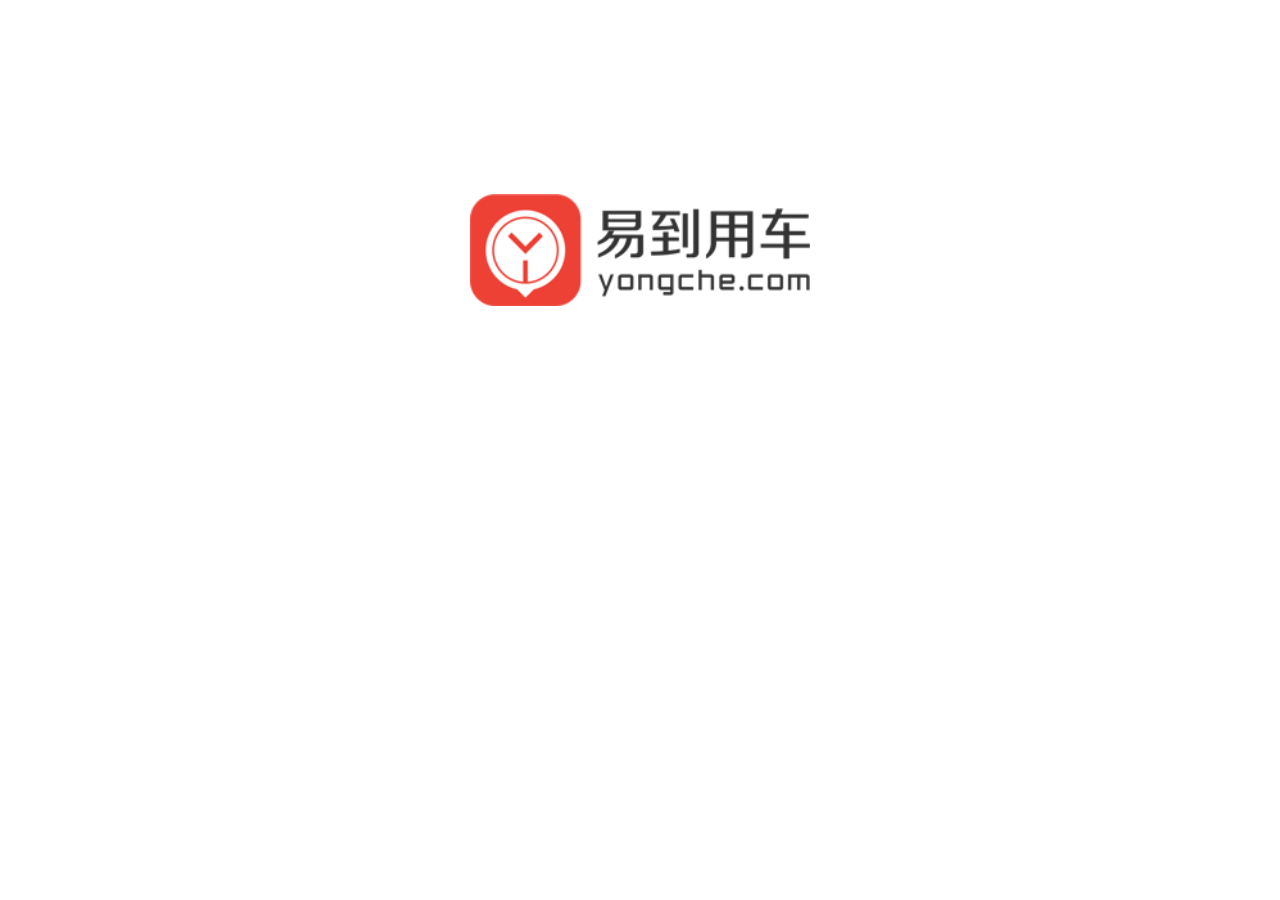
<file: 7.13_yidao/login.html>
<!DOCTYPE html>
<html>
	<head>
		<meta charset="UTF-8">
		<title></title>
		<meta name="viewport" content="width=device-width,initial-scale=1,minimum-scale=1,maximum-scale=1,user-scalable=no" />
		<style>
			*{margin: 0;padding: 0;}
			img{display: block;border: none;}
			
			.logo{width: 640px;height: 250px;}
			.logo_color{width: 170px;height: 56px;padding-top: 97px;padding-left: 235px;}
		
		</style>
	</head>
	<body>
		<div class="logo">
			<img class="logo_color" src="images/logoColors.png" />
		</div>
		
		
		
		
		
		
		
		
		
		
		
		
		
	
		
	</body>
	
	<script src="js/jquery-1.11.0.js" type="text/javascript" charset="utf-8"></script>
	<script>
		function bodyScale(){
			var devicewidth=document.documentElement.clientWidth;
			var scale=devicewidth/640;
			document.body.style.zoom=scale;
		}
		window.onload=window.onresize=function(){
			bodyScale();
		}
		
		
	</script>
</html>
</file>
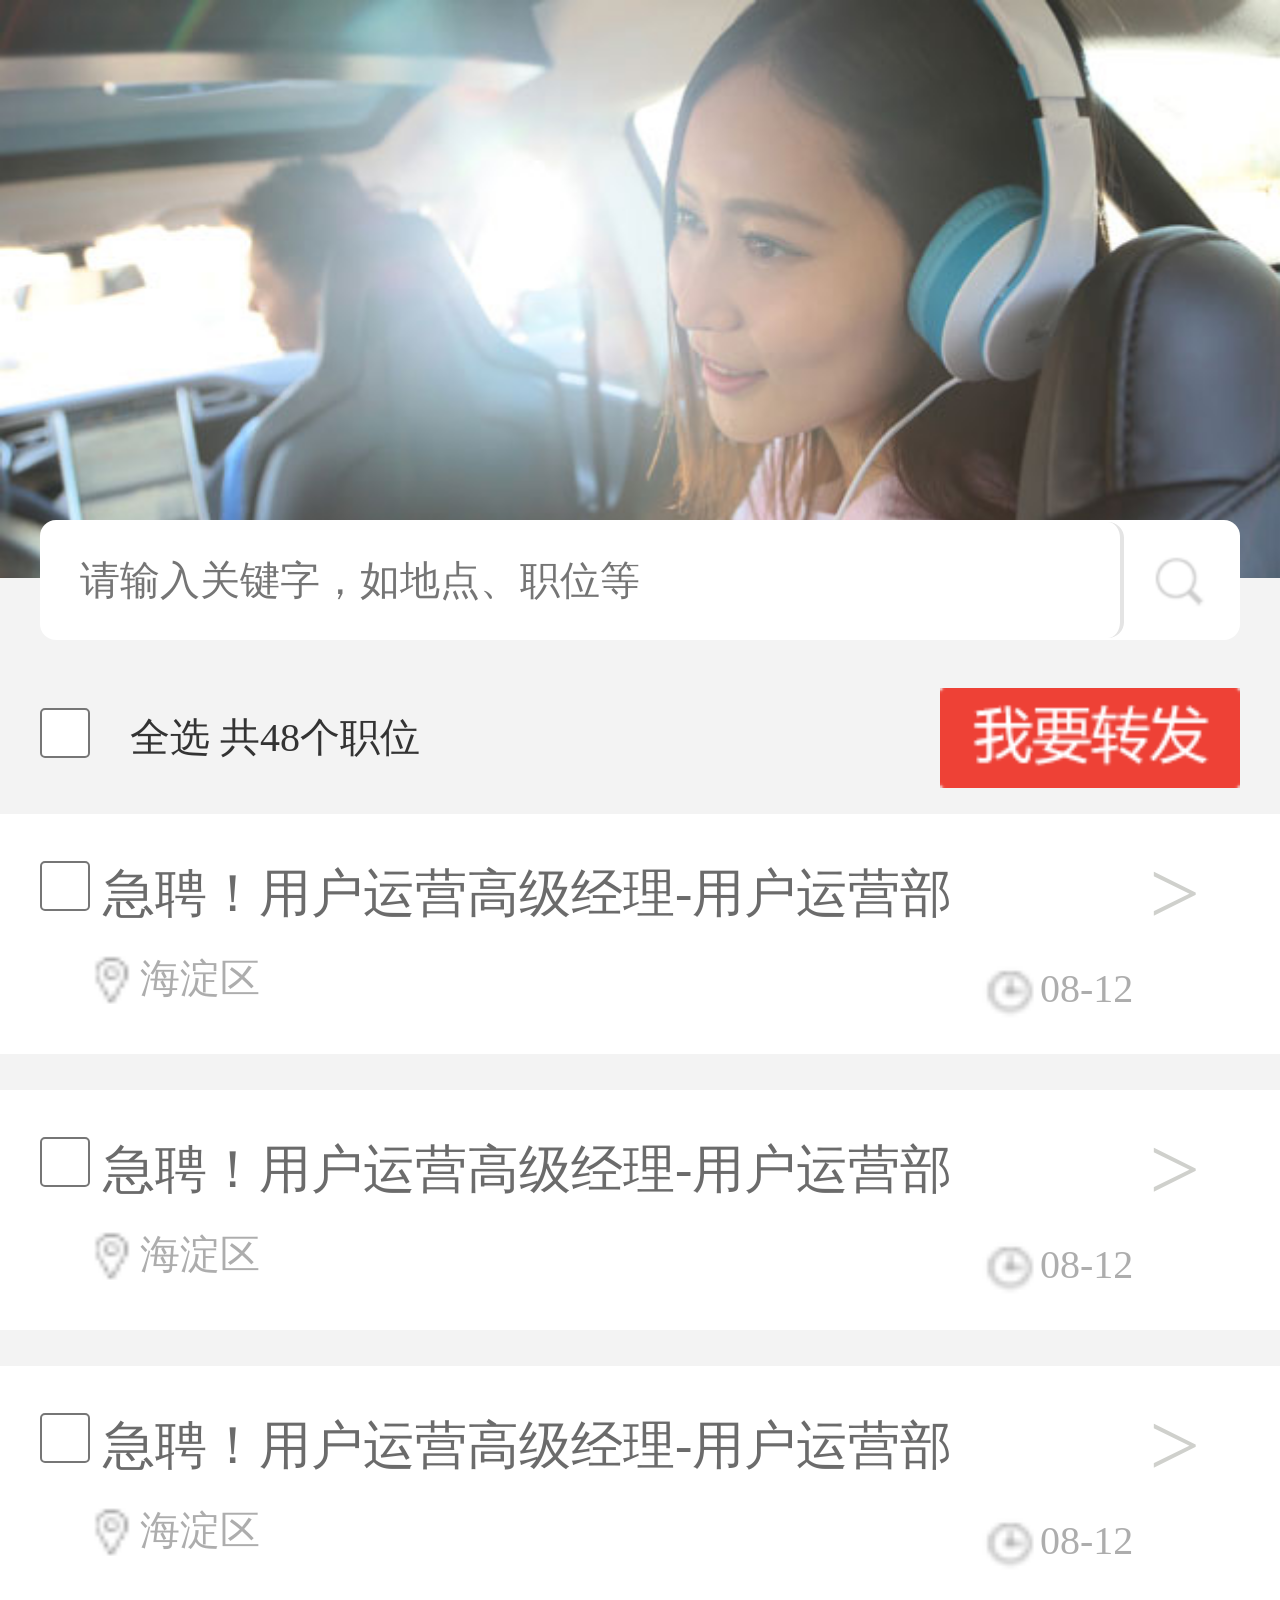
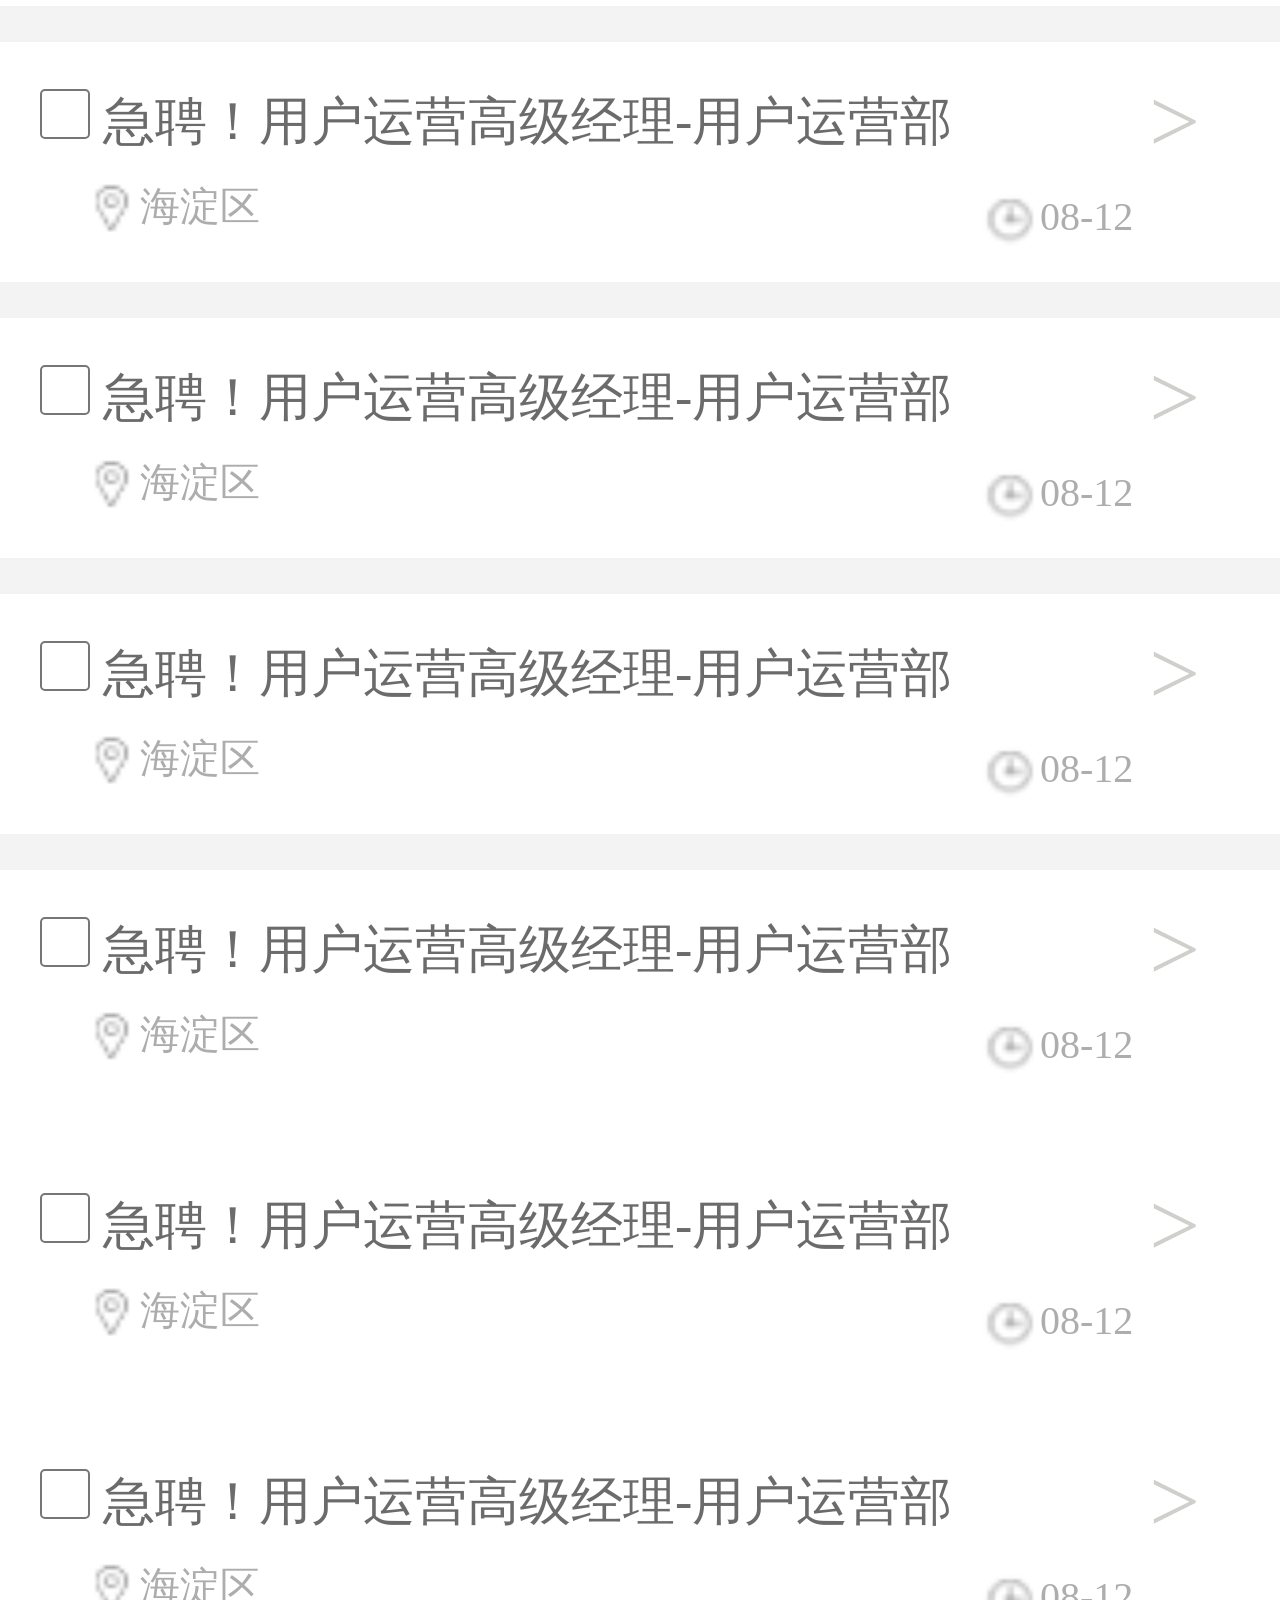
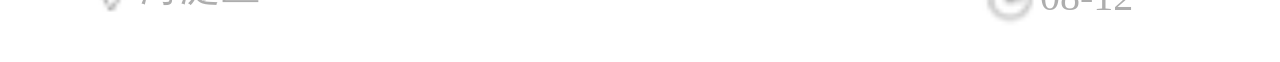
<file: 7.13_yidao/shehuizhaopin.html>
<!DOCTYPE html>
<html>
	<head>
		<meta charset="UTF-8">
		<title></title>
	</head>
	<style>
		*{margin: 0;padding: 0;}
		img{display: block;border: none;}
		body,html{font-family: "微软雅黑";}
		a{text-decoration: none;}
		.zhaopin_box{width: 640px;height: 1240px;position: relative;}
		.head_img{width: 640px;border: 0;}
		.search{width: 600px;height: 60px;background: white;border-radius: 8px;
		position: absolute;top: 260px;z-index: 10;left: 20px;}
		
		.search input{width: 520px;height: 58px;border: none;border-radius: 8px;
		font-size: 20px;font-family: "微软雅黑";color: #5B5B5B;float: left;
		margin-top: 1px;border-right: 2px solid #e4e4e4;margin-left: 20px;outline: none;}
		.search img{padding:15px 7px;display: block;cursor: pointer;}
		.main{width: 640px;height: 950px;background: #f3f3f3;position: absolute;top: 289px;}
		.quanxuan{width: 640px;height: 60px;margin-top: 40px;}

		.checkbox{width: 25px;height: 25px;border: none;outline: none;margin-left: 20px;margin-top: 25px;
		background: white;border-radius: 50%;border: 1px solid #b2b2b2;float: left;background: white;}
		.qx_left{width: 300px;height: 80px;line-height: 80px;text-indent: 20px;color: #333;
		font-size: 20px;float: left;}
		.djfb{margin-left: 470px;padding-top: 15px;width: 150px;height: 50px;}
		.job{width: 600px;height: 90px;background: white;padding:15px 20px;margin-top: 18px;}
		
		.zhiwei{width: 580px;height:45px;line-height: 50px;font-size: 26px;color: #6b6b6b;}
		.zhiwei span{float: right;display: block;font-size: 45px;color: #cfd0cc;}		
		.didian{width: 640px;height:45px;font-size: 20px;color: #adadad;}
		.p_left{width: 320px;height: 45px;float: left;height: 25px;line-height: 45px;}
		.p_left img{float: left;width: 30px;height: 30px;padding-top: 8px;padding-left: 20px;}
		.p_right{width: 320px;height: 45px;float: left;line-height: 45px;}
		.p_right img{float: left;width: 30px;height: 30px;padding-top: 8px;padding-left: 150px;}
		.zhiwei input{width: 25px;height: 25px;}
		
	</style>
	<body>
		<div class="zhaopin_box">
			<img class="head_img" src="images/meinv.jpg"/>
			<div class="search"><input type="text" placeholder="请输入关键字，如地点、职位等" /><img src="images/sousuo_03.png"/></div>
			<div class="main">
				<div class="quanxuan"><div class="qx_left"><input type="checkbox" class="checkbox"/>全选 共48个职位</div><img class="djfb" src="images/djfb.png"/></div>
				<div class="job">
					<p class="zhiwei"><input class="cb_c" type="checkbox"/> 急聘！用户运营高级经理-用户运营部 <span>></span></p>
					<div class="didian">
						<p class="p_left"><img class="dingwei" src="images/dingwei_03.png"/>海淀区</p>
						<p class="p_right"><img class="shijian" src="images/biao_05.png"/>08-12</p>
					</div>
				</div>
				
				<div class="job">
					<p class="zhiwei"><input class="cb_c" type="checkbox"/> 急聘！用户运营高级经理-用户运营部 <span>></span></p>
					<div class="didian">
						<p class="p_left"><img class="dingwei" src="images/dingwei_03.png"/>海淀区</p>
						<p class="p_right"><img class="shijian" src="images/biao_05.png"/>08-12</p>
					</div>
				</div>
				
				<div class="job">
					<p class="zhiwei"><input class="cb_c" type="checkbox"/> 急聘！用户运营高级经理-用户运营部 <span>></span></p>
					<div class="didian">
						<p class="p_left"><img class="dingwei" src="images/dingwei_03.png"/>海淀区</p>
						<p class="p_right"><img class="shijian" src="images/biao_05.png"/>08-12</p>
					</div>
				</div>
				
				<div class="job">
					<p class="zhiwei"><input class="cb_c" type="checkbox"/> 急聘！用户运营高级经理-用户运营部 <span>></span></p>
					<div class="didian">
						<p class="p_left"><img class="dingwei" src="images/dingwei_03.png"/>海淀区</p>
						<p class="p_right"><img class="shijian" src="images/biao_05.png"/>08-12</p>
					</div>
				</div>
				
				<div class="job">
					<p class="zhiwei"><input class="cb_c" type="checkbox"/> 急聘！用户运营高级经理-用户运营部 <span>></span></p>
					<div class="didian">
						<p class="p_left"><img class="dingwei" src="images/dingwei_03.png"/>海淀区</p>
						<p class="p_right"><img class="shijian" src="images/biao_05.png"/>08-12</p>
					</div>
				</div>
				
				<div class="job">
					<p class="zhiwei"><input class="cb_c" type="checkbox"/> 急聘！用户运营高级经理-用户运营部 <span>></span></p>
					<div class="didian">
						<p class="p_left"><img class="dingwei" src="images/dingwei_03.png"/>海淀区</p>
						<p class="p_right"><img class="shijian" src="images/biao_05.png"/>08-12</p>
					</div>
				</div>
				
				<div class="job">
					<p class="zhiwei"><input class="cb_c" type="checkbox"/> 急聘！用户运营高级经理-用户运营部 <span>></span></p>
					<div class="didian">
						<p class="p_left"><img class="dingwei" src="images/dingwei_03.png"/>海淀区</p>
						<p class="p_right"><img class="shijian" src="images/biao_05.png"/>08-12</p>
					</div>
				</div>
				
				<div class="job">
					<p class="zhiwei"><input class="cb_c" type="checkbox"/> 急聘！用户运营高级经理-用户运营部 <span>></span></p>
					<div class="didian">
						<p class="p_left"><img class="dingwei" src="images/dingwei_03.png"/>海淀区</p>
						<p class="p_right"><img class="shijian" src="images/biao_05.png"/>08-12</p>
					</div>
				</div>
				
				<div class="job">
					<p class="zhiwei"><input class="cb_c" type="checkbox"/> 急聘！用户运营高级经理-用户运营部 <span>></span></p>
					<div class="didian">
						<p class="p_left"><img class="dingwei" src="images/dingwei_03.png"/>海淀区</p>
						<p class="p_right"><img class="shijian" src="images/biao_05.png"/>08-12</p>
					</div>
				</div>
			</div>
		</div>
	</body>
	<script src="js/jquery-1.11.0.js" type="text/javascript" charset="utf-8"></script>
	<script>
		function bodyScale(){
			var devicewidth=document.documentElement.clientWidth;
			var scale=devicewidth/640;
			document.body.style.zoom=scale;
		}
		window.onload=window.onresize=function(){
			bodyScale();
		}
		
		$(function(){
			$('.checkbox').change(function(){
				if($('.checkbox').is(':checked')){
				
				    $('.cb_c').prop('checked','checked')
			    }else{
				    $('.cb_c').prop('checked','')
			    }
			})
			
			$('.job').click(function(){
				window.location.href="xiangqing.html"
			})
			
		})
	</script>
</html>
</file>
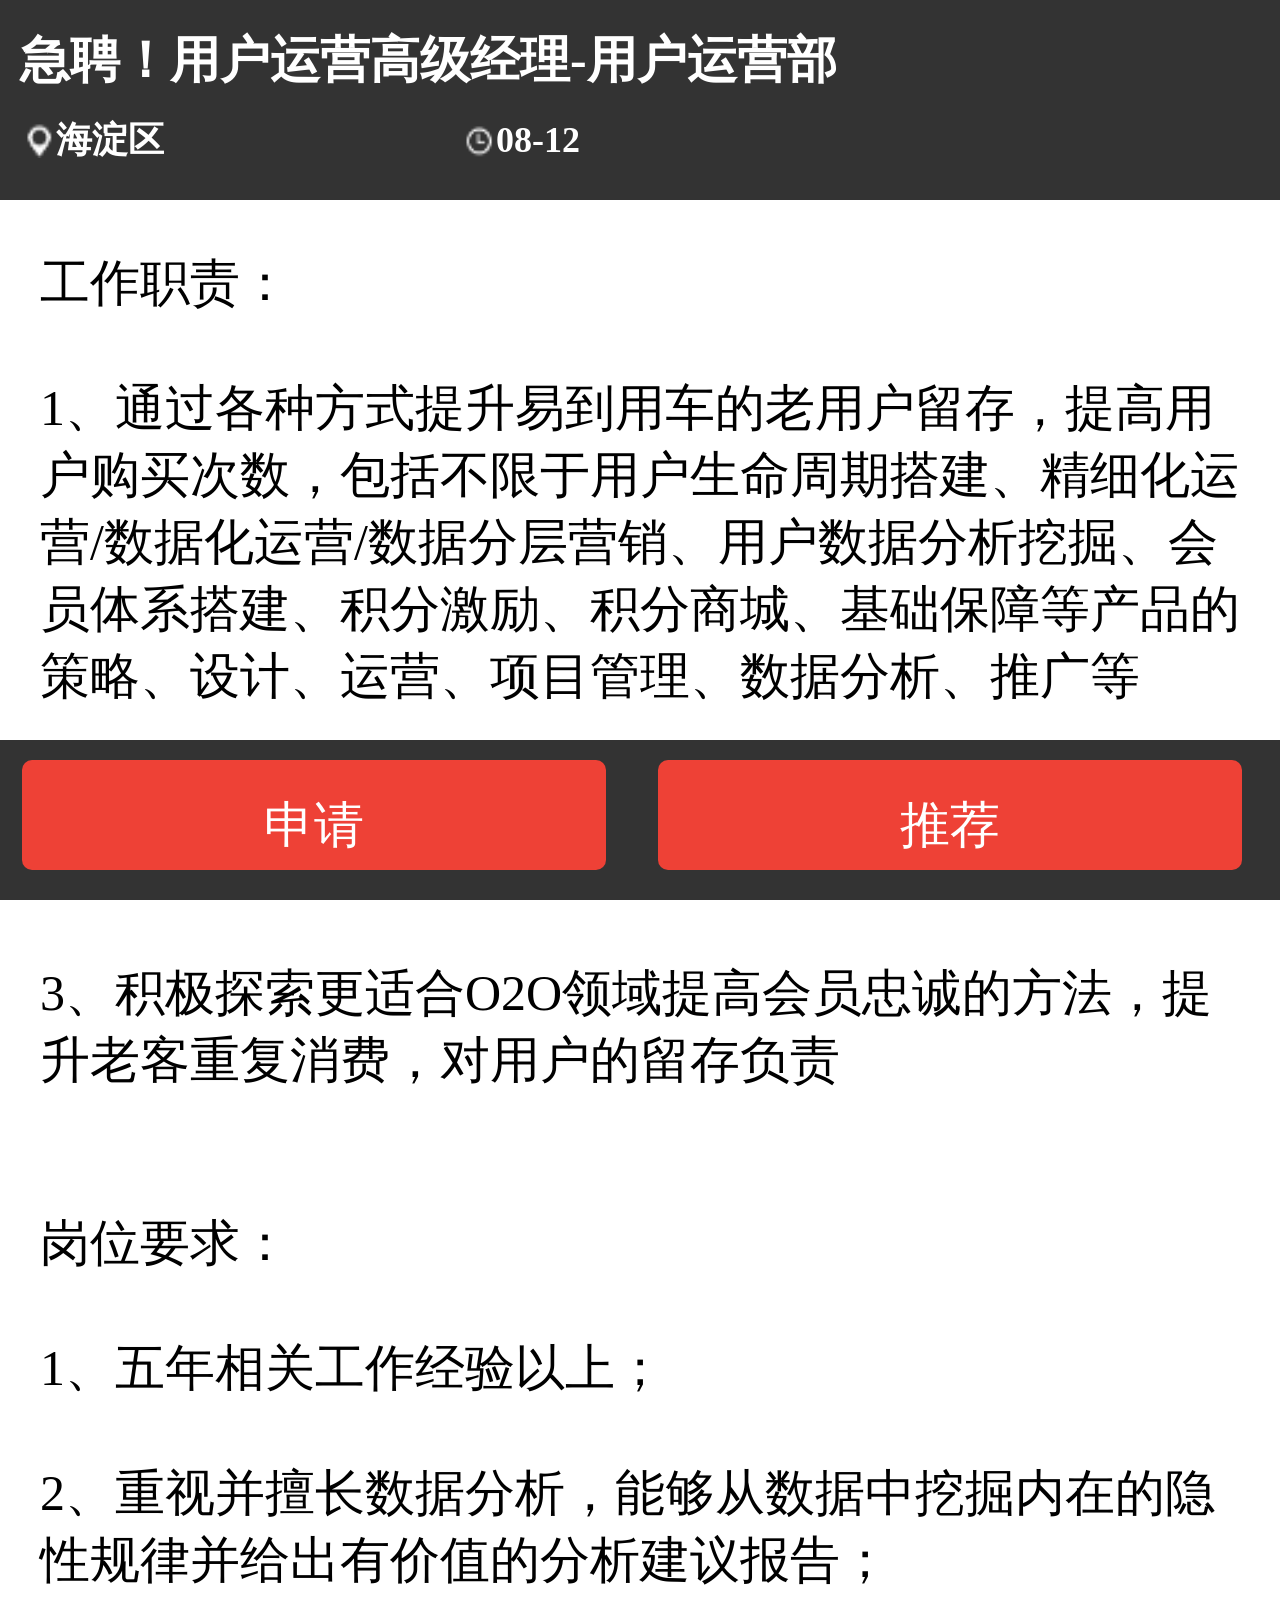
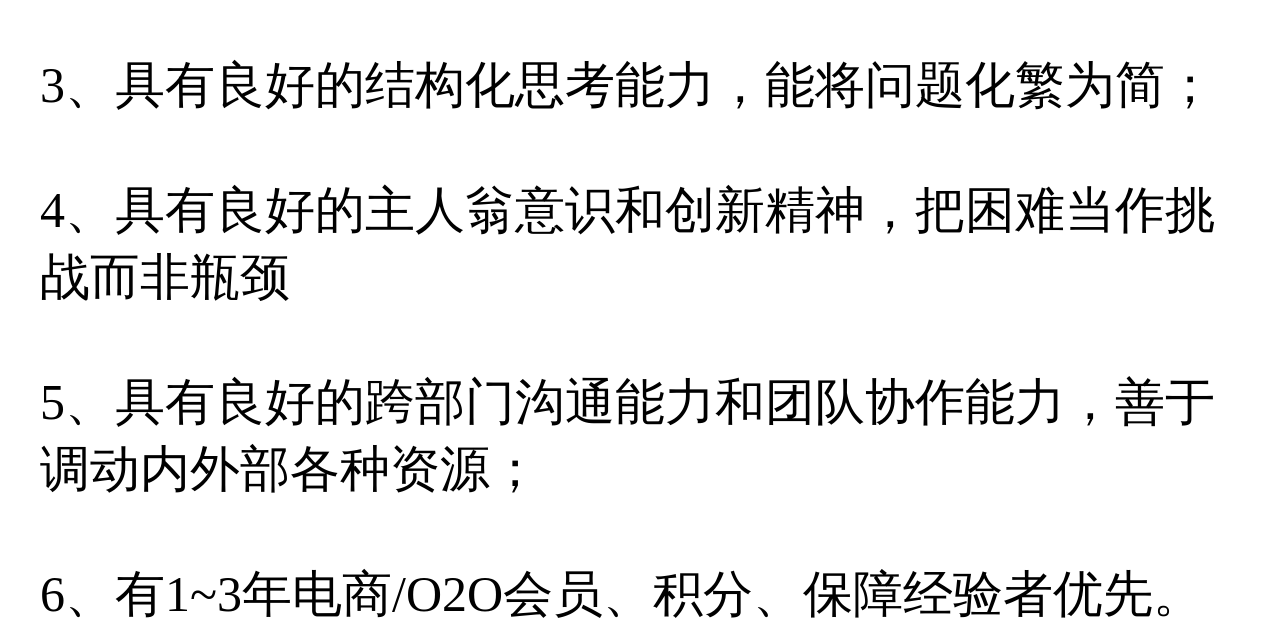
<file: 7.13_yidao/xiangqing.html>
<!DOCTYPE html>
<html>
	<head>
		<meta charset="UTF-8">
		<title></title>
		<meta name="viewport" content="width=device-width,initial-scale=1,minimum-scale=1,maximum-scale=1,user-scalable=no" />
		<style type="text/css">
			*{margin: 0;padding: 0;}
			img{display: block;border: none;}
			html,body{width: 100%;height: 100%;}
			a{text-decoration: none;}
			.box{width: 100%;height: 100%;display: -webkit-box;-webkit-box-orient: vertical;}
			.head{width: 640px;height: 100px;background:#333333 ;}
			.job{width: 630px;height: 100px;padding:5px 10px;}		
			.zhiwei{width: 580px;height:50px;line-height: 50px;font-size: 25px;color: #ffffff;
			font-weight: bold;}
			
			.didian{width: 620px;height:30px;font-size: 18px;color: #ffffff;font-weight: bold;}
			.p_left{width: 220px;height: 30px;float: left;line-height:30px;}
			.p_left img{float: left;width: 18px;height:18px;padding-top: 6px;}
			.p_right{width: 100px;height:30px;float: left;line-height: 30px;}
			.p_right img{float: left;width:18px;height: 18px;padding-top:6px;}
			.zhiwei input{width: 25px;height: 25px;}
			.main{-webkit-box-flex: 1;}
			.main p{margin-left: 20px;margin-top: 25px;font-size: 25px;
			margin-right: 15px;}
			
			.footer{width: 640px;height: 80px;background:#333333 ;position: fixed;bottom: 0;}
			
			.btn:visited {color: #fff;}
			.btn_gray{color: #fff;}
			.btn{display:inline-block;background: #ee4136;color: #fff;border-radius: 5px;
			padding: 5px 15px;margin: 10px 11px;text-align: center;width: 262px;height: 45px;
			line-height:55px ;font-size: 25px;}
		</style>
	</head>
	<body>
		<div class="box">
		<header class="head">
			<div class="job">
					<p class="zhiwei">急聘！用户运营高级经理-用户运营部 </p>
					<div class="didian">
						<p class="p_left"><img class="dingwei" src="images/dingwei2_03.png"/>海淀区</p>
						<p class="p_right"><img class="shijian" src="images/biao2_03.png"/>08-12</p>
					</div>
			</div>
		</header>
		
		<div class="main">
			<p>工作职责： <br> <br>  
			1、通过各种方式提升易到用车的老用户留存，提高用户购买次数，包括不限于用户生命周期搭建、精细化运营/数据化运营/数据分层营销、用户数据分析挖掘、会员体系搭建、积分激励、积分商城、基础保障等产品的策略、设计、运营、项目管理、数据分析、推广等<br> <br>
			 2、持续挖掘用户需求，不断思考、探索增长点，整合内外部各种资源，完善易到会员用车全过程的用户体验 <br> <br> 
			 3、积极探索更适合O2O领域提高会员忠诚的方法，提升老客重复消费，对用户的留存负责 <br> <br>   <br>  
			 岗位要求： <br> <br> 
			 1、五年相关工作经验以上； <br> <br> 
			 2、重视并擅长数据分析，能够从数据中挖掘内在的隐性规律并给出有价值的分析建议报告； <br> <br> 
			 3、具有良好的结构化思考能力，能将问题化繁为简； <br> <br> 
			 4、具有良好的主人翁意识和创新精神，把困难当作挑战而非瓶颈 <br> <br>
			 5、具有良好的跨部门沟通能力和团队协作能力，善于调动内外部各种资源； <br> <br> 
			 6、有1~3年电商/O2O会员、积分、保障经验者优先。 <br>
			</p>
		</div>
		
		<footer class="footer">
			<a id="deliverBtn" href="javascript:void(0);" class="btn flex1">申请</a>
			<a id="recommendBtn" href="javascript:void(0);" class="btn flex1 btn_gray">推荐</a>
		</footer>
		
		
		
		
		
		
		
		</div>
		
		
	<script src="js/jquery-1.11.0.js" type="text/javascript" charset="utf-8"></script>
	<script>
		function bodyScale(){
			var devicewidth=document.documentElement.clientWidth;
			var scale=devicewidth/640;
			document.body.style.zoom=scale;
		}
		window.onload=window.onresize=function(){
			bodyScale();
		}
		
		$(function(){
			$('.checkbox').change(function(){
				if($('.checkbox').is(':checked')){
				
				    $('.cb_c').prop('checked','checked')
			    }else{
				    $('.cb_c').prop('checked','')
			    }
			})
			
			$('.job').click(function(){
				window.location.href="xiangqing.html"
			})
			
		})
	</script>
	</body>
</html>
</file>
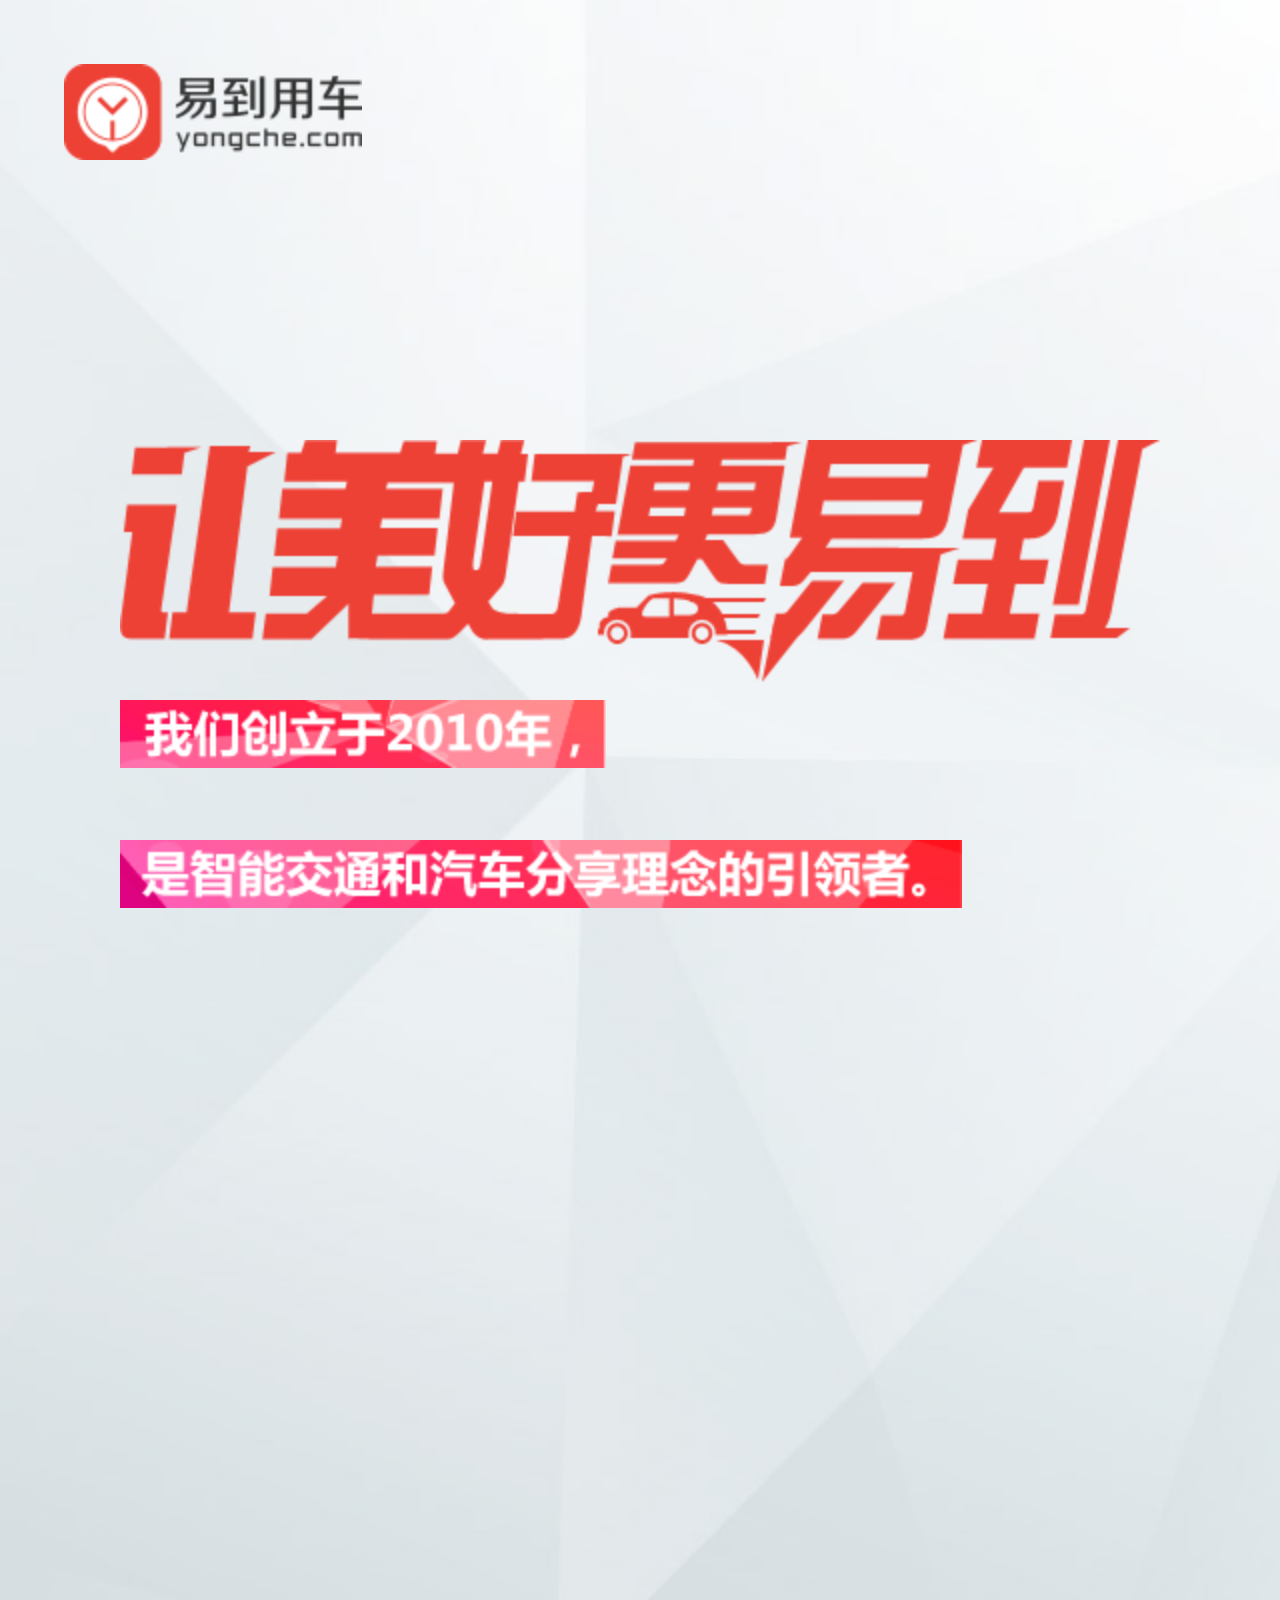
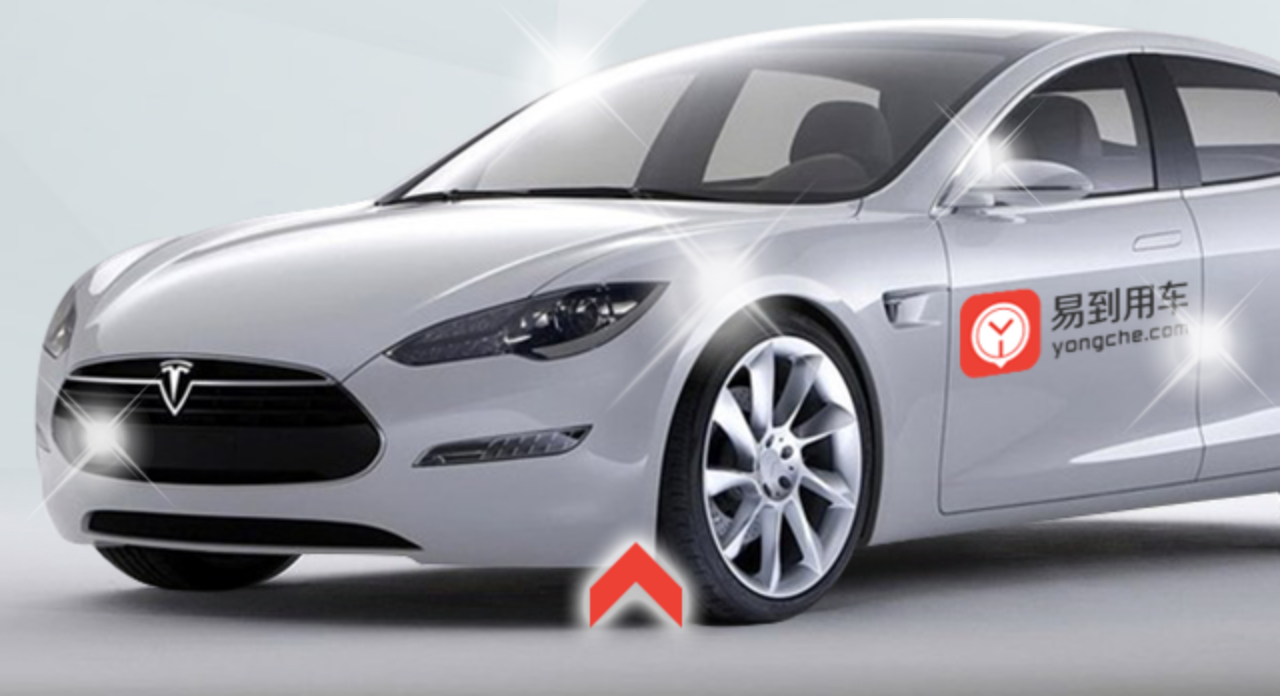
<file: 7.13_yidao/yd_index.html>
<!DOCTYPE html>
<html>
	<head>
		<meta charset="UTF-8">
		<title></title>
		<meta name="viewport" content="width=device-width,initial-scale=1,minimum-scale=1,maximum-scale=1,user-scalable=no" />
		<style>
			*{margin:0 ;padding: 0;}
			img{display: block;border: none;}
			.swiper-container{width: 640px;height: 1148px;}
			.swiper-wrapper{width: 640px;height: 1148px;}				
			.swiper-slide{width: 640px;height: 1148px;position: relative;background: #f8f3f7;}
			.page1{width: 640px;background: url(images/index_bg.jpg) 0 0 no-repeat;
			background-size: cover;}
			.logo{margin: 5%;}
			.p1-t1{position: absolute;left: 60px;top: 220px;}
			.p1-t2{position: absolute;left: 60px;top: 350px;}
			.p1-t3{position: absolute;left: 60px;top: 420px;}
			.p1-btm{position: absolute;bottom: 0;}
			.lights1{position: absolute;left: 10px;bottom: 85px;z-index: 10;
			animation: bling1 2s 1s linear infinite alternate;}
			@keyframes bling1{
				from{width: 75px;height: 75px;opacity: 0;}
				to{width: 80px;height: 80px;opacity: 0.9;}
			}
			.lights2{position: absolute;left: 240px;bottom: 260px;z-index: 10;
			animation: bling2 2s 2s linear infinite alternate;}
			@keyframes bling2{
				from{width: 85px;height: 85px;opacity: 0;}
				to{width: 90px;height: 90px;opacity: 0.9;}
			}
			.lights3{position: absolute;left: 300px;bottom: 140px;z-index: 10;
			animation: bling3 2s 3s linear infinite alternate;}
			@keyframes bling3{
				from{width: 115px;height: 115px;opacity: 0;}
				to{width: 120px;height: 120px;opacity: 0.9;}
			}
			.lights4{position: absolute;left: 460px;bottom: 230px;z-index: 10;
			animation: bling4 2s 2s linear infinite alternate;}
			@keyframes bling4{
				from{width: 65px;height: 65px;opacity: 0;}
				to{width: 70px;height: 70px;opacity: 0.9;}
			}
			.lights5{position: absolute;left: 560px;bottom: 130px;z-index: 10;
			animation: bling5 2s 1s linear infinite alternate;}
			@keyframes bling5{
				from{width: 75px;height: 75px;opacity: 0;}
				to{width: 85px;height: 85px;opacity: 0.9;}
			}
	        .arrow{position: absolute;bottom: 20px;left: 280px;
	        animation: arrow  infinite ease-in-out;animation-duration: 1.5s;}
	       @keyframes arrow{
				0%{opacity:0;transform:translate(0,0)}
				30%{opacity:0;transform:translate(0,17px)}
				60%{opacity:1;transform:translate(0,0)}
				100%{opacity:0;transform:translate(0,0)}
			}
	        .page2{width: 640px;background: url(images/page2bg.png) 0 0 no-repeat;
			background-size: cover;}
			.red{position: absolute;width: 640px;height: 200px;background: #ee4136;
			top: 500px;}
			.p2-t1{position: absolute;top: 530px;left: 150px;font-size: 47px;color: white;
			font-family: "微软雅黑";}
			.p2-t2{position: absolute;top: 600px;left: 170px;font-size: 37px;color: white;
			font-family: "微软雅黑";}
			
			.page3{width: 640px;background: url(images/page3-bg.png) 0 0 no-repeat;
			background-size: cover;}
			.p3-img1{position: absolute;width: 186px;height: 186px;border:10px solid  rgba(238,65,54,0.5);
			border-radius: 50%;top:5%;left:15%;animation:move1 8s infinite ease-in -13s;}
			.p3-img2{position: absolute;width: 186px;height: 186px;border:10px solid  rgba(238,65,54,0.5);
			border-radius: 50%;top:35%;right:15%;animation:move3 8s infinite ease-in -14s;}
			.p3-img3{position: absolute;width: 156px;height: 156px;border:10px solid  rgba(238,65,54,0.5);
			border-radius: 50%;top:35%;left:5%;animation:move2 8s infinite ease-in -15s;}
			.p3-img4{position: absolute;width: 186px;height: 186px;border:10px solid  rgba(238,65,54,0.5);
			border-radius: 50%;bottom:10%;right:15%;animation:move1 8s infinite ease-in -16s;}
			
			@keyframes move1{
				0%{transform:translate(0,0) scale(0.9,.9);opacity:.5}
				25%{transform:translate(50px,50px) scale(1,1);opacity:1}
				50%{transform:translate(100px,100px) scale(0.9,.9);opacity:.5}
				75%{transform:translate(50px,50px) scale(0.8,.8);opacity:.3}
				100%{transform:translate(0,0) scale(0.9,.9);opacity:.5}
			}
			@keyframes move2{
				0%{transform:translate(0,0) scale(0.9,.9);opacity:.5}
			    25%{transform:translate(0,50px) scale(1,1);opacity:1}
			    50%{transform:translate(0,100px) scale(0.9,.9);opacity:.5}
			    75%{transform:translate(0,50px) scale(0.8,.8);opacity:.3}
			    100%{transform:translate(0,0) scale(0.9,.9);opacity:.5}
			}
			@-webkit-keyframes move3{
			    0%{-webkit-transform:translate(0,0) scale(0.9,.9);opacity:.7}
			    25%{-webkit-transform:translate(-25px,25px) scale(1,1);opacity:1}
			    50%{-webkit-transform:translate(-50px,50px) scale(0.9,.9);opacity:.7}
			    75%{-webkit-transform:translate(-25px,25px) scale(0.8,.8);opacity:.5}
			    100%{-webkit-transform:translate(0,0) scale(0.9,.9);opacity:.7}
            }
			.dot1{border: solid 15px #ee4136;position: absolute;border-radius: 50%;top: 12%;
			left: 8%;border-width: 10px;animation:move1 8s infinite ease-in -1s;}
			.dot2{top: 15%;right: 15%;border: solid 15px #ee4136;position: absolute;
            border-radius: 50%;animation:move3 8s infinite ease-in -2s;}
            .dot3{top: 5%;right: 25%;border-width: 20px;border: solid 15px #ee4136;
            position: absolute;border-radius: 50%;animation:move2 8s infinite ease-in -3s;}
            .dot4{top: 25%;right: 25%;border-width: 7px;border: solid 15px #ee4136;
            position: absolute;border-radius: 50%;animation:move1 8s infinite ease-in -4s;}
            .dot5{bottom: 22%;left: 10%;border-width: 16px;border: solid 15px #ee4136;
             position: absolute;border-radius: 100%;animation:move3 8s infinite ease-in -5s;}
             .dot6{bottom: 10%;left: 25%;border-width: 12px;border: solid 15px #ee4136;
            position: absolute;border-radius: 100%;animation:move2 8s infinite ease-in -6s;}
            .dot7{bottom: 30%;left: 26%;border-width: 12px;border: solid 15px #ee4136;
            position: absolute;border-radius: 100%;animation:move1 8s infinite ease-in -7s;}
            
            .page4{width: 640px;background: url(images/normal_bg.jpg) 0 0 no-repeat;
			background-size: cover;}
            
            .page5{width: 640px;background: url(images/living_bg.jpg) 0 0 no-repeat;
			background-size: cover;}
			.page5 img{border-radius: 50%;position: absolute;overflow: hidden;
            border: solid 10px rgba(238,65,54,0.5)}
            .p5-img1{top: 3%;right: 3%;animation:move1 8s infinite ease-in -13s;}
            .p5-img2{top: 4%;left: 2%;animation:move3 8s infinite ease-in -14s;}
		    .p5-img3{top: 20%;right: 28%;animation:move2 8s infinite ease-in -15s;}
		    .p5-img4{top: 40%;left: 5%;animation:move1 8s infinite ease-in -16s;}
		    .p5-img5{top: 40%;right: 5%;animation:move3 8s infinite ease-in -17s;}
		    .p5-img6{bottom: 20%;right: 35%;animation:move2 8s infinite ease-in -18s;}
		    .p5-img7{bottom: 3%;left: 3%;animation:move1 8s infinite ease-in -19s;}
		    .p5-img8{bottom: 3%;right: 3%;animation:move3 8s infinite ease-in -20s;}
		    .dot8{border: solid 15px #ee4136;position: absolute; border-radius: 100%;top: 3%;
            left: 40%;border-width: 12px; animation:move1 8s infinite ease-in -8s;}
            .dot9{border: solid 15px #ee4136;position: absolute;border-radius: 100%;
            top: 8%;left: 50%;border-width: 18px;animation: move2 8s infinite ease-in -9s;}
            .dot10{top: 30%;left: 5%;border-width: 22px;border: solid 15px #ee4136;
            position: absolute;border-radius: 100%;animation: move3 8s infinite ease-in -10s;}
            .dot11{bottom: 35%;right: 8%;border-width: 20px;border: solid 15px #ee4136;
            position: absolute;border-radius: 100%;animation: move1 8s infinite ease-in -11s;}
            .dot12{bottom: 25%;right: 22%;border-width: 15px;border: solid 15px #ee4136;
            position: absolute;border-radius: 100%;animation: move2 8s infinite ease-in -12s;}
            .page6{width: 640px;background: url(images/page1bg.png) 0 0 no-repeat;
			background-size: 100% 100%;}
			.circle{width: 300px;height: 300px;background: white;border-radius: 50%;
			position: absolute;left: 28%;top: 40%;}
			.p6-img1{position: absolute;left: 42%;top: 44%;animation: click1 0.2s linear infinite alternate;}
			.p6-img2{position: absolute;left: 46%;top: 48%;animation: click2 0.5s linear infinite alternate;}
			.p6-img3{position: absolute;left: 35%;top: 56%;}
			@keyframes click1{
				from{top:44%}
				to{top:44.3%}
			}
			@keyframes click2{
				from{top: 48%;}
				to{top: 48.8%;}
			}
		
		
		    .circle2{width: 300px;height: 300px;background: white;position: absolute;left: 28%;top: 40%;
		    opacity: 0.6;animation: cir1 1.5s linear infinite alternate;border-radius: 50%;}
		    .circle3{width: 300px;height: 300px;background: white;position: absolute;left: 28%;top: 40%;
		    opacity: 0.3;animation: cir2 1.5s linear infinite alternate;border-radius: 50%;}
		    @keyframes cir1{
		    	from{transform: scale(1,1);}
		    	to{transform: scale(2,2)}
		    }
		    @keyframes cir2{
		    	from{transform: scale(1,1);}
		    	to{transform: scale(3,3)}
		    }
		</style>
		<link rel="stylesheet" type="text/css" href="css/animate.min.css"/>
		<link rel="stylesheet" type="text/css" href="css/swiper-3.3.1.min.css"/>
	</head>		
	<body>
		<div class="swiper-container">
			<div class="swiper-wrapper">
				<!--第1页-->
				<div class="swiper-slide page1">
					<img class="ani logo" src="images/logos.png" swiper-animate-effect="fadeIn" swiper-animate-duration="0.6s" swiper-animate-delay="0.3s"/>
					<img class="ani p1-t1" src="images/index_txt_01.png" swiper-animate-effect="fadeIn" swiper-animate-duration="1.5s" swiper-animate-delay="0.5s"/>
					<img class="ani p1-t2" src="images/index_txt_02.png" swiper-animate-effect="fadeIn" swiper-animate-duration="1.5s" swiper-animate-delay="0.8s"/>
					<img class="ani p1-t3" src="images/index_txt_03.png" swiper-animate-effect="fadeIn" swiper-animate-duration="1.5s" swiper-animate-delay="1.3s"/>
					<img class="ani lights1" src="images/lights.png"/>
					<img class="ani lights2" src="images/lights.png"/>
					<img class="ani lights3" src="images/lights.png"/>
					<img class="ani lights4" src="images/lights.png"/>
					<img class="ani lights5" src="images/lights.png"/>
					<img class="ani p1-btm" src="images/car.png" swiper-animate-effect="fadeIn" swiper-animate-duration="1.8s" swiper-animate-delay="1.5s"/>
			        <img class="arrow" src="images/arrow-up.png" />
				</div>
				<!--第2页-->
				<div class="swiper-slide page2">
					<div class="ani red" swiper-animate-effect="fadeIn" swiper-animate-duration="0.9s" swiper-animate-delay="0.3s"></div>
					<div class="ani p2-t1" swiper-animate-effect="bounceInLeft" swiper-animate-duration="0.9s" swiper-animate-delay="0.6s">我们工作在易道</div>
					<div class="ani p2-t2" swiper-animate-effect="bounceInLeft" swiper-animate-duration="0.9s" swiper-animate-delay="0.9s">We Work Here</div>
					<img class="arrow" src="images/arrow-up.png" />
				</div>
				<!--第3页-->
				<div class="swiper-slide page3">
					<img class="p3-img1" src="images/working_photo_01.jpg" />
					<img class="p3-img2" src="images/working_photo_02.jpg" />
					<img class="p3-img3" src="images/working_photo_03.jpg" />
					<img class="p3-img4" src="images/working_photo_04.jpg" />
					<p class="dot1"></p>
					<p class="dot2"></p>
					<p class="dot3"></p>
					<p class="dot4"></p>
					<p class="dot5"></p>
					<p class="dot6"></p>
					<p class="dot7"></p>
					<img class="arrow" src="images/arrow-up.png" />
				</div>
				<!--第4页-->
				<div class="swiper-slide page4">
					<div class="ani red" swiper-animate-effect="fadeIn" swiper-animate-duration="0.9s" swiper-animate-delay="0.3s"></div>
					<div class="ani p2-t1" swiper-animate-effect="bounceInLeft" swiper-animate-duration="0.9s" swiper-animate-delay="0.6s">我们生活在易道</div>
					<div class="ani p2-t2" swiper-animate-effect="bounceInLeft" swiper-animate-duration="0.9s" swiper-animate-delay="0.9s">We Live Here</div>
					<img class="arrow" src="images/arrow-up.png" />
				</div>
				<!--第5页-->
				<div class="swiper-slide page5">
					<img class="p5-img1" src="images/living_photo_01.jpg" />
					<img class="p5-img2" src="images/living_photo_02.jpg" />
					<img class="p5-img3" src="images/living_photo_03.jpg" />
					<img class="p5-img4" src="images/living_photo_04.jpg" />
					<img class="p5-img5" src="images/living_photo_05.jpg" />
					<img class="p5-img6" src="images/living_photo_06.jpg" />
					<img class="p5-img7" src="images/living_photo_07.jpg" />
					<img class="p5-img8" src="images/living_photo_08.jpg" />
					<p class="dot1"></p>
					<p class="dot2"></p>
					<p class="dot3"></p>
					<p class="dot4"></p>
					<p class="dot5"></p>
					<p class="dot6"></p>
					<p class="dot7"></p>
					<p class="dot8"></p>
					<p class="dot9"></p>
					<p class="dot10"></p>
					<p class="dot11"></p>
					<p class="dot12"></p>
					<img class="arrow" src="images/arrow-up.png" style="border: none;"/>
				</div>
				<!--第6页-->
				<div class="swiper-slide page6">
					<div class="circle"></div>
					<div class="circle2"></div>
					<div class="circle3"></div>
					<img class="p6-img1" src="images/clickHere.png" />
					<img class="p6-img2" src="images/iconsArea.png" />
					<img class="p6-img3" src="images/endJoin.png" />
				</div>
			</div>
		</div>
	</body>
	<script src="js/jquery-1.11.0.js" type="text/javascript" charset="utf-8"></script>
	<script src="js/swiper-3.3.1.jquery.min.js" type="text/javascript" charset="utf-8"></script>
	<script src="js/swiper.animate1.0.2.min.js" type="text/javascript" charset="utf-8"></script>
	<script>
			var mySwiper=new Swiper('.swiper-container',{
				        direction: 'vertical',
						onInit: function(swiper){ //Swiper2.x的初始化是onFirstInit
						    swiperAnimateCache(swiper); //隐藏动画元素 
						    swiperAnimate(swiper); //初始化完成开始动画
						  }, 
						  onSlideChangeEnd: function(swiper){ 
						    swiperAnimate(swiper); //每个slide切换结束时也运行当前slide动画
						  } 
				})
	
	
		function bodyScale(){
			var devicewidth=document.documentElement.clientWidth;
			var scale=devicewidth/640;
			document.body.style.zoom=scale;
		}
		window.onload=window.onresize=function(){
			bodyScale();
		}
		
		$('.p6-img3').click(function(){
				window.location.href="zhitongche.html";
			})
	</script>
</html>
</file>
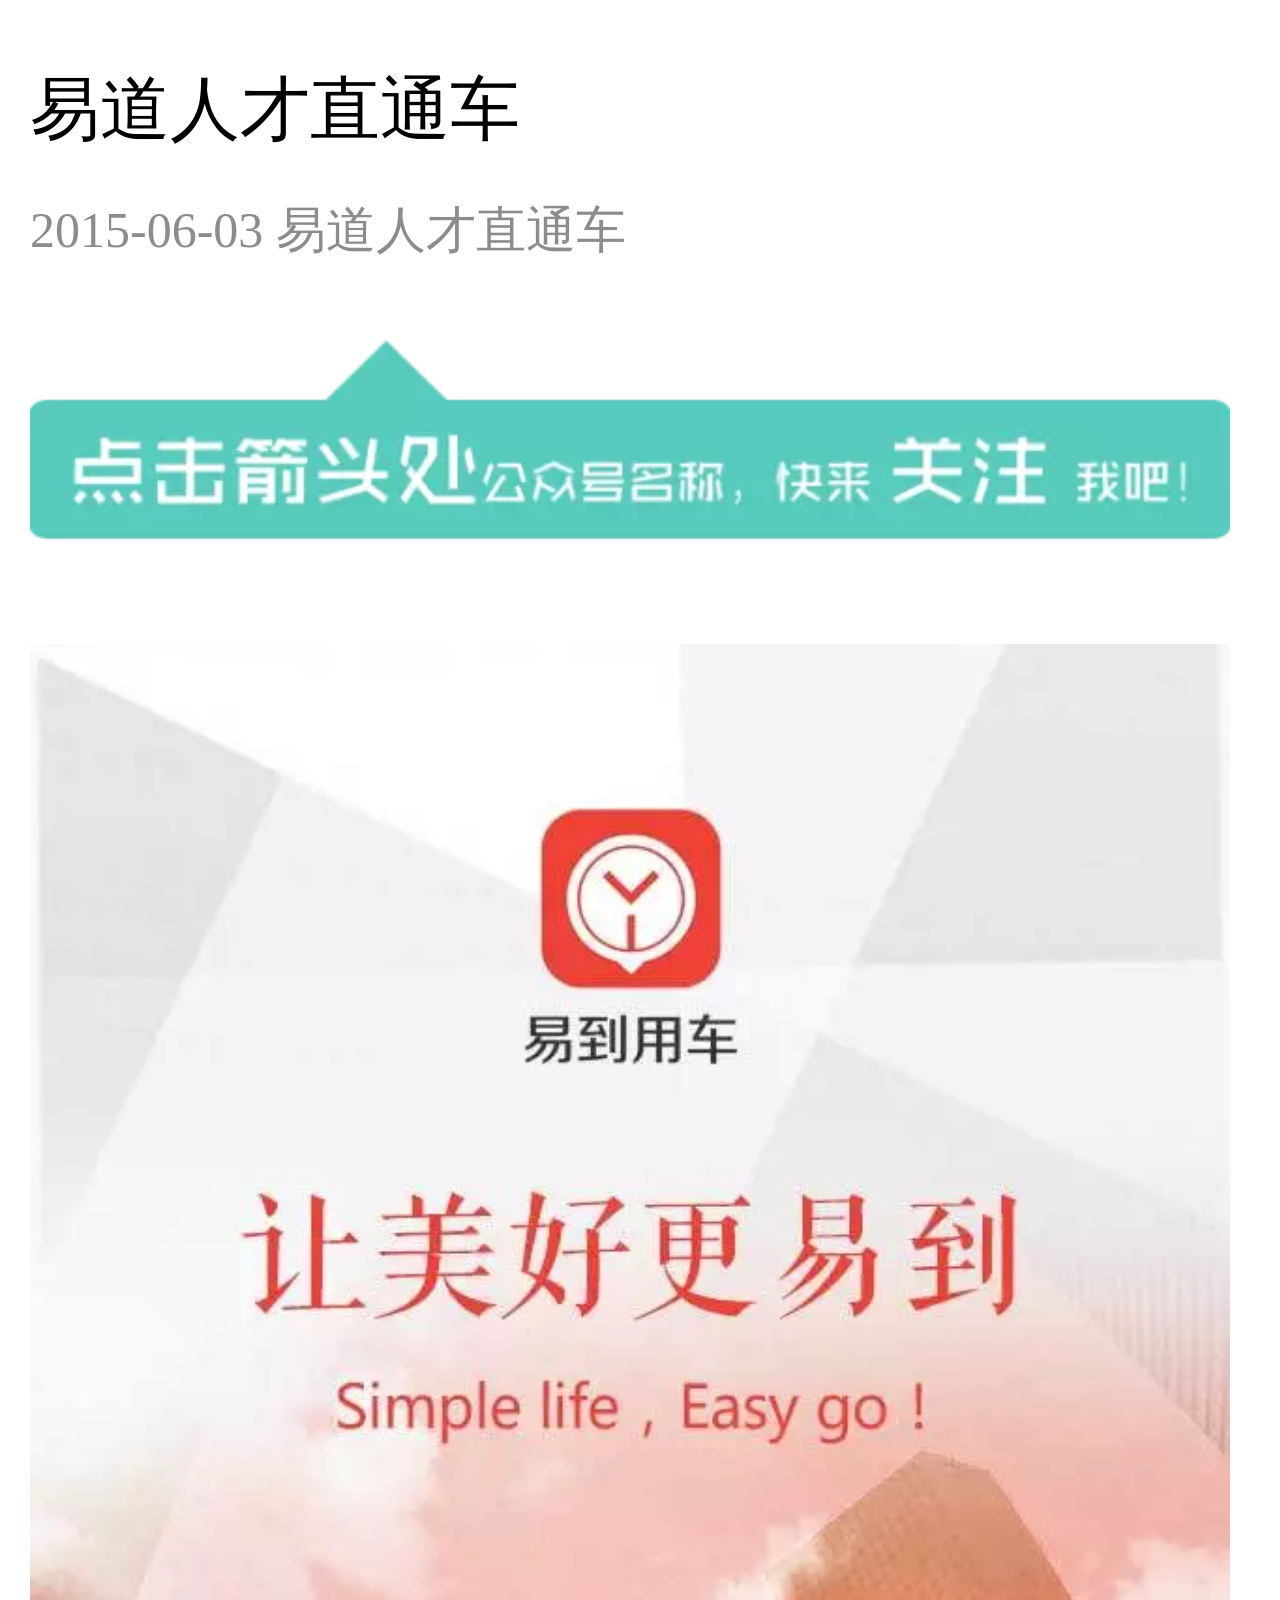
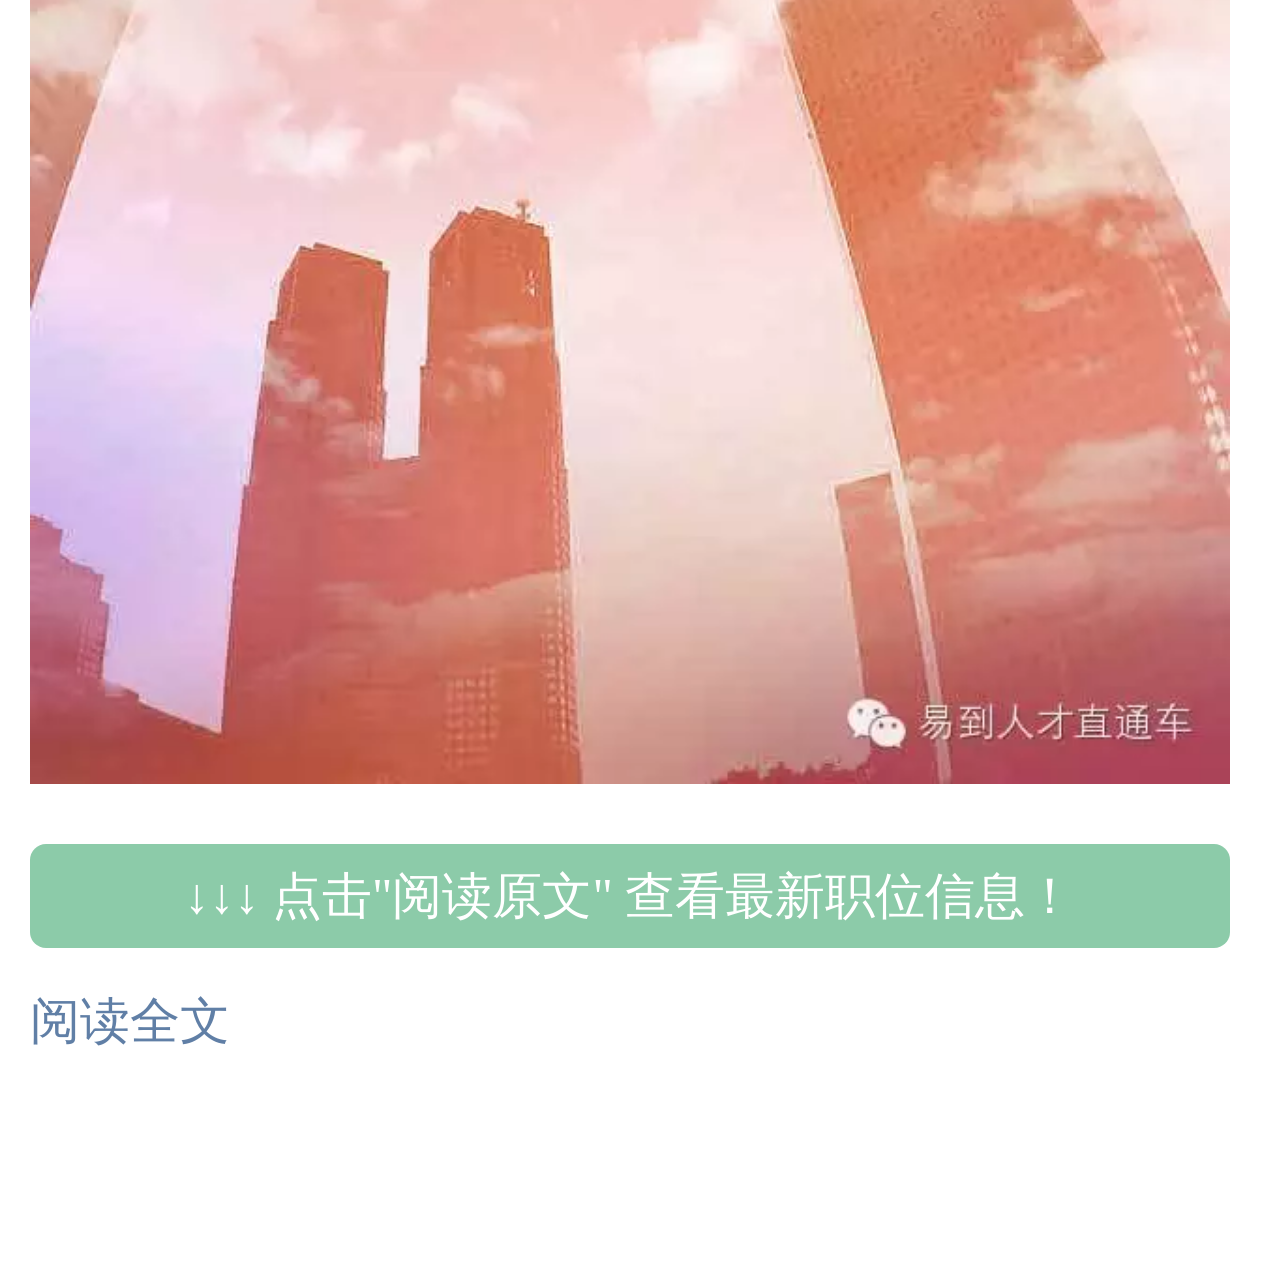
<file: 7.13_yidao/zhitongche.html>
<!DOCTYPE html>
<html>
	<head>
		<meta charset="UTF-8">
		<title></title>
	<meta name="viewport" content="width=device-width,initial-scale=1,minimum-scale=1,maximum-scale=1,user-scalable=no" />
<style>
	*{margin: 0;padding: 0;}
	img{display: block;border: none;}
	body,html{font-family: "微软雅黑";}
	a{text-decoration: none;}
	.ztc_box{width: 610px;height:1400px ;padding: 20px 15px;}
	.ztc_box h2{font-size: 35px;font-weight: 400;line-height: 70px;}
	.ztc_box p{color: #8c8c8c;font-size:25px;line-height: 50px;}
	.jiantou{width: 600px;margin-top: 30px;}
	.simple_bg{width: 600px;margin-top: 50px;}
	.ck{width: 600px;height: 52px;background:rgba(112, 191, 148, 0.8);border: rgb(193, 213, 202);
	display: block;color: white;font-size: 25px;text-align: center;line-height: 52px;
	margin-top: 30px;border-radius: 8px;}
	.yuedu{color:#607fa6;font-size: 25px;margin-top: 20px;display: block;}
</style>
</head>
	<body>
		<div class="ztc_box">
			<h2>易道人才直通车</h2>
			<p>2015-06-03 易道人才直通车</p>
			<img class="jiantou" src="images/jiantou.png"/>
			<img class="simple_bg" src="images/simple.png" />
			<a class="ck" href="javascript:;">↓↓↓ 点击"阅读原文" 查看最新职位信息！</a>
			<a class="yuedu" href="javascript:;">阅读全文</a>
		</div>
	</body>
	<script src="js/jquery-1.11.0.js" type="text/javascript" charset="utf-8"></script>
	<script>
		function bodyScale(){
			var devicewidth=document.documentElement.clientWidth;
			var scale=devicewidth/640;
			document.body.style.zoom=scale;
		}
		window.onload=window.onresize=function(){
			bodyScale();
		}
		$(function(){
			$('.yuedu').click(function(){
			    window.location.href="shehuizhaopin.html"
		    })
		})
		
	</script>
</html>
</file>
